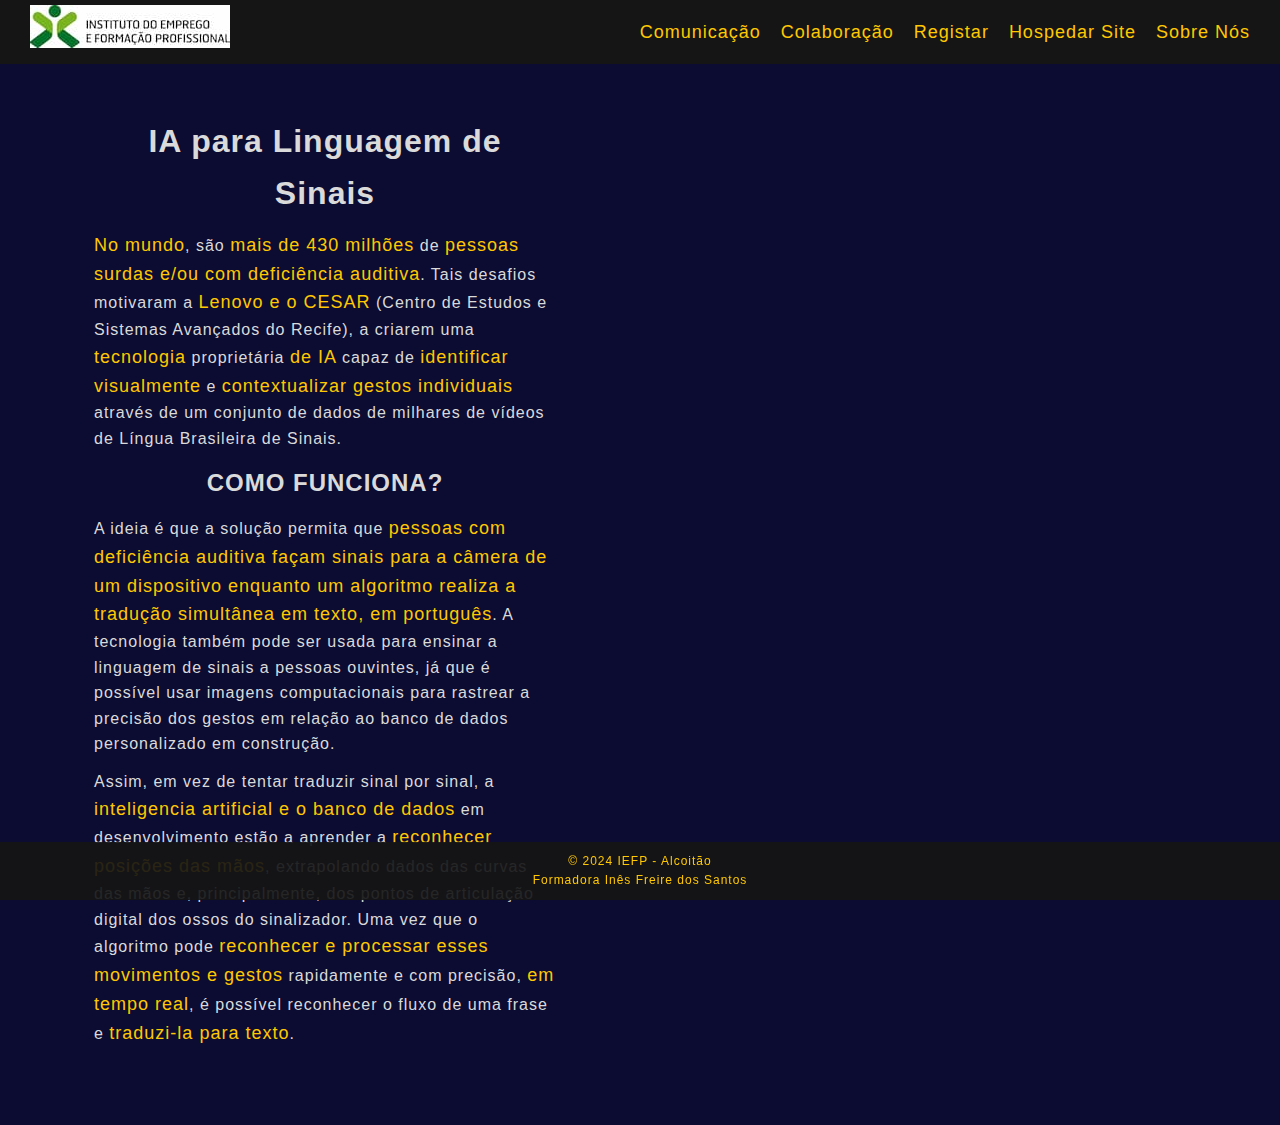
<file: index.html>
<!DOCTYPE html>
<html lang="en">
<head>
  <meta charset="UTF-8">
  <meta name="viewport" content="width=device-width, initial-scale=1.0">
  <title>IA para LS | Comunicação</title>
  <link rel="stylesheet" href="style.css">
  <link rel="shortcut icon" href="img/logo.jpeg" type="image/x-icon">
</head>
<body>
  <nav class="navbar">
    <div class="logo">
        <a href="https://iefponline.iefp.pt/IEFP/index2.jsp" target="_blank"><img src="img/logo_iefp.jpg" alt=""></a>
    </div>
    <ul class="nav-menu">
      <li><a href="index.html">Comunicação</a></li>
      <li><a href="colaboracao.html">Colaboração</a></li>
      <li><a href="registar.html">Registar</a></li>
      <li><a href="hospedagem.html">Hospedar Site</a></li>
      <li><a href="sobreNos.html">Sobre Nós</a></li>
    </ul>
  </nav>

  <main class="content">
    <div class="text-column">
        <h1>IA para Linguagem de Sinais</h1>
        <p>
          <span class="highlight">No mundo</span>, são <span class="highlight">mais de 430 milhões</span> de <span class="highlight">pessoas surdas e/ou com deficiência auditiva</span>.
          Tais desafios motivaram a <span class="highlight">Lenovo e o CESAR</span> (Centro de Estudos e Sistemas Avançados do Recife), a criarem uma <span class="highlight">tecnologia</span> proprietária <span class="highlight">de IA </span>capaz de <span class="highlight">identificar visualmente</span> e <span class="highlight">contextualizar gestos individuais</span> através de um conjunto de dados de milhares de vídeos de Língua Brasileira de Sinais.
        </p>

        <h2>COMO FUNCIONA?</h2>
        <p>
          A ideia é que a solução permita que <span class="highlight">pessoas com deficiência auditiva façam sinais para a câmera de um dispositivo enquanto um algoritmo realiza a tradução simultânea em texto, em português</span>.
          A tecnologia também pode ser usada para ensinar a linguagem de sinais a pessoas ouvintes, já que é possível usar imagens computacionais para rastrear a precisão dos gestos em relação ao banco de dados personalizado em construção.
        </p>
        <p>
          Assim, em vez de tentar traduzir sinal por sinal, a <span class="highlight">inteligencia artificial e o banco de dados</span> em desenvolvimento estão a aprender a <span class="highlight">reconhecer posições das mãos</span>, extrapolando dados das curvas das mãos e, principalmente, dos pontos de articulação digital dos ossos do sinalizador.
          Uma vez que o algoritmo pode <span class="highlight">reconhecer e processar esses movimentos e gestos</span> rapidamente e com precisão, <span class="highlight">em tempo real</span>, é possível reconhecer o fluxo de uma frase e <span class="highlight">traduzi-la para texto</span>.
        </p>
        <br>
    </div>
    <div class="image-column">
      <iframe width="700" height="500"
      src="https://www.youtube.com/embed/QOs41L3pW9k?si=VF_e07xD4rAh2Wi1" 
      title="Vídeo explicativo sobre a tecnologia de IA para surdos" frameborder="0" allow="accelerometer; autoplay; clipboard-write; encrypted-media; gyroscope; picture-in-picture; web-share" referrerpolicy="strict-origin-when-cross-origin" 
      allowfullscreen></iframe>
    </div>
  </main>

  <footer class="footer">
    <p>&copy; 2024 <a href="https://iefponline.iefp.pt/IEFP/centros-emprego-detalhe.do?idcentro=269" target="_blank">IEFP - Alcoitão</a> <br>
      Formadora Inês Freire dos Santos</p>
  </footer>
</body>
</html>
</file>
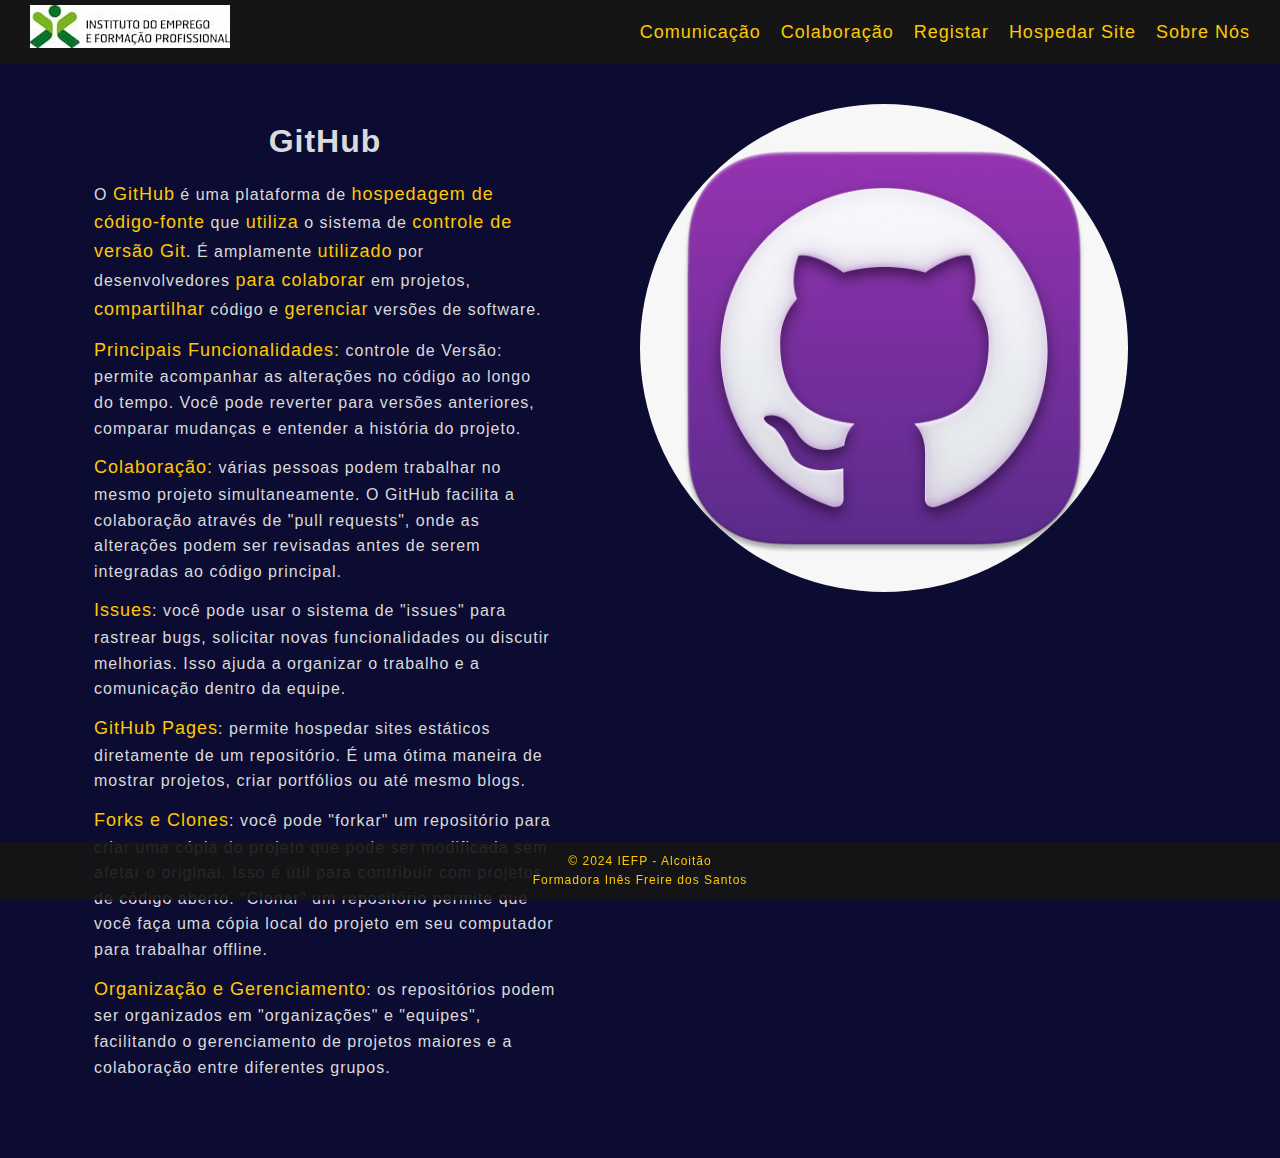
<file: colaboracao.html>
<!DOCTYPE html>
<html lang="en">
<head>
  <meta charset="UTF-8">
  <meta name="viewport" content="width=device-width, initial-scale=1.0">
  <title>GitHub | Colaboração</title>
  <link rel="stylesheet" href="style.css">
  <link rel="shortcut icon" href="img/logo.jpeg" type="image/x-icon">
</head>
<body>
  <nav class="navbar">
    <div class="logo">
        <a href="https://iefponline.iefp.pt/IEFP/index2.jsp" target="_blank"><img src="img/logo_iefp.jpg" alt=""></a>
    </div>
    <ul class="nav-menu">
      <li><a href="index.html">Comunicação</a></li>
      <li><a href="colaboracao.html">Colaboração</a></li>
      <li><a href="registar.html">Registar</a></li>
      <li><a href="hospedagem.html">Hospedar Site</a></li>
      <li><a href="sobreNos.html">Sobre Nós</a></li>
    </ul>
  </nav>

  <main class="content">
    <div class="text-column">
      <h1>GitHub</h1>
      <p>
        O <span class="highlight">GitHub</span> é uma plataforma de <span class="highlight">hospedagem de código-fonte</span> que <span class="highlight">utiliza</span> o sistema de <span class="highlight">controle de versão Git</span>. É amplamente <span class="highlight">utilizado</span> por desenvolvedores <span class="highlight">para colaborar</span> em projetos, <span class="highlight">compartilhar</span> código e <span class="highlight">gerenciar</span> versões de software.
      </p>
      <p>
        <span class="highlight">Principais Funcionalidades:</span>
        controle de Versão: permite acompanhar as alterações no código ao longo do tempo. Você pode reverter para versões anteriores, comparar mudanças e entender a história do projeto.
      </p>
      <p>
        <span class="highlight">Colaboração:</span> várias pessoas podem trabalhar no mesmo projeto simultaneamente. O GitHub facilita a colaboração através de "pull requests", onde as alterações podem ser revisadas antes de serem integradas ao código principal.
      </p>
      <p>
        <span class="highlight">Issues</span>: você pode usar o sistema de "issues" para rastrear bugs, solicitar novas funcionalidades ou discutir melhorias. Isso ajuda a organizar o trabalho e a comunicação dentro da equipe.
      </p>
      <p>
        <span class="highlight">GitHub Pages</span>: permite hospedar sites estáticos diretamente de um repositório. É uma ótima maneira de mostrar projetos, criar portfólios ou até mesmo blogs.
      </p>
      <p>
        <span class="highlight">Forks e Clones</span>: você pode "forkar" um repositório para criar uma cópia do projeto que pode ser modificada sem afetar o original. Isso é útil para contribuir com projetos de código aberto. "Clonar" um repositório permite que você faça uma cópia local do projeto em seu computador para trabalhar offline.
      </p>
      <p>
        <span class="highlight">Organização e Gerenciamento</span>: os repositórios podem ser organizados em "organizações" e "equipes", facilitando o gerenciamento de projetos maiores e a colaboração entre diferentes grupos.
      </p><br>
    </div>
    <div class="image-column img-rotate" >
        <img class="img-rotate" src="img/logo_github.jpeg" alt="Logo do GitHub" title="Logo do GitHub"/>
    </div>
  </main>

  <footer class="footer">
    <p>&copy; 2024  <a href="https://iefponline.iefp.pt/IEFP/centros-emprego-detalhe.do?idcentro=269" target="_blank">IEFP - Alcoitão</a> <br>
      Formadora Inês Freire dos Santos</p>
  </footer>
</body>
</html>
</file>
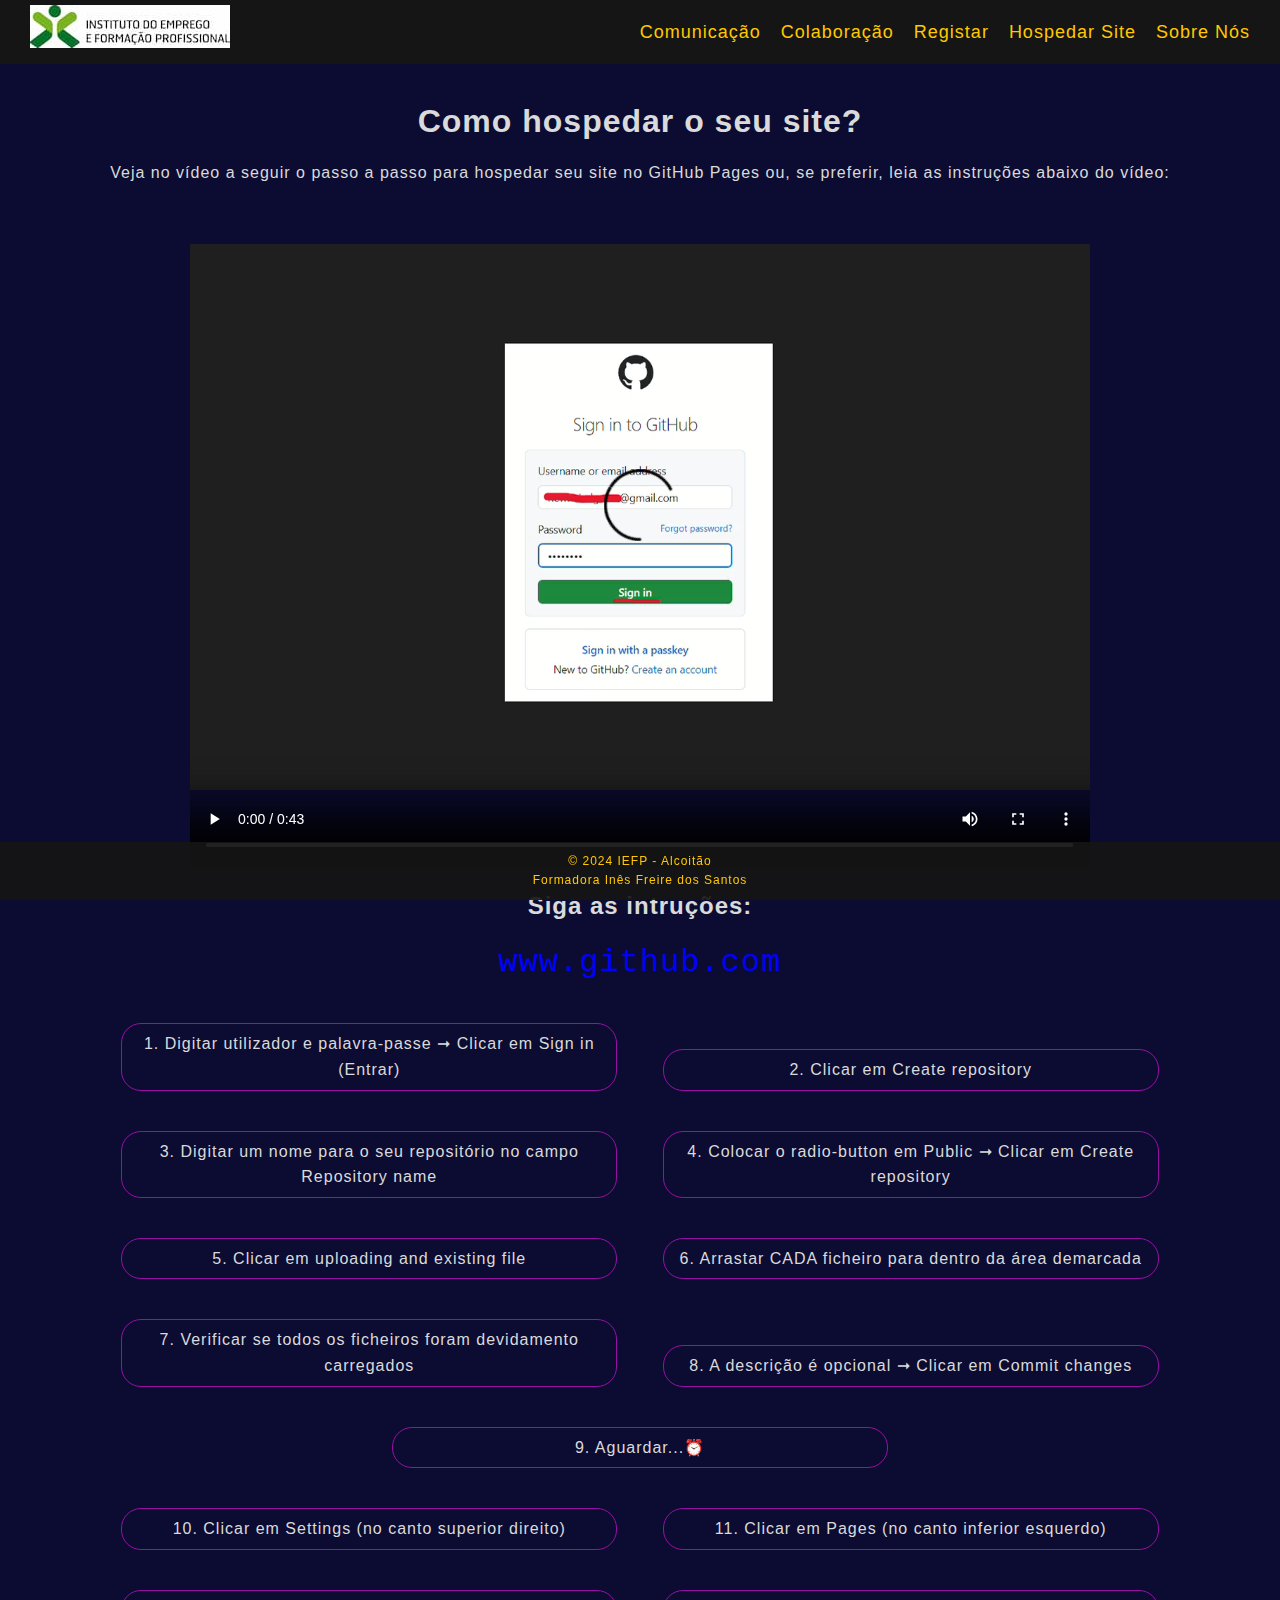
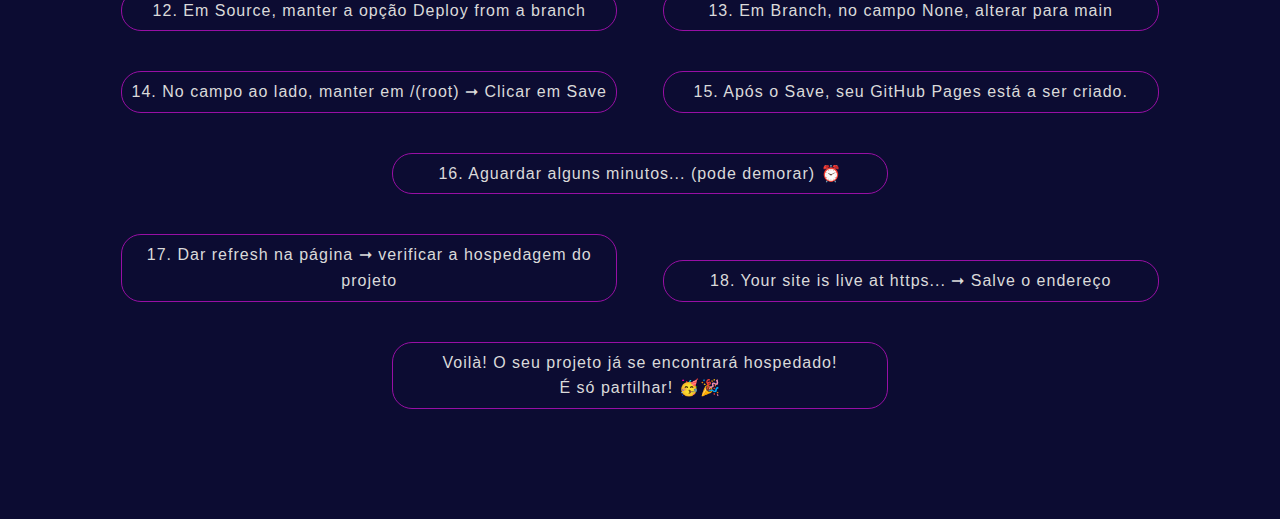
<file: hospedagem.html>
<!DOCTYPE html>
<html lang="en">
<head>
  <meta charset="UTF-8">
  <meta name="viewport" content="width=device-width, initial-scale=1.0">
  <title>GitHub Pages | Hospedagem</title>
  <link rel="stylesheet" href="style.css">
  <link rel="shortcut icon" href="img/logo.jpeg" type="image/x-icon">
</head>
<body>
  <nav class="navbar">
    <div class="logo">
        <a href="https://iefponline.iefp.pt/IEFP/index2.jsp" target="_blank"><img src="img/logo_iefp.jpg" alt=""></a>
    </div>
    <ul class="nav-menu">
      <li><a href="index.html">Comunicação</a></li>
      <li><a href="colaboracao.html">Colaboração</a></li>
      <li><a href="registar.html">Registar</a></li>
      <li><a href="hospedagem.html">Hospedar Site</a></li>
      <li><a href="sobreNos.html">Sobre Nós</a></li>
    </ul>
  </nav>

  <main class="video-page">
    <div>
      <h1>Como hospedar o seu site?</h1>
      <p>Veja no vídeo a seguir o passo a passo para hospedar seu site no GitHub Pages ou, se preferir, leia as instruções abaixo do vídeo:</p>
      <video class="redim2" src="videos/hospedar_git.mp4" controls></video>
    </div>
    <div>
      <h2>Siga as intruções:</h2>
      <p class="github-link"><a href="https://github.com/" target="_blank">www.github.com</a></p>
      <ol>
        <li class="item-background">1. Digitar utilizador e palavra-passe ➞ Clicar em Sign in (Entrar)</li>
        <li class="item-background">2. Clicar em Create repository</li>
        <li class="item-background">3. Digitar um nome para o seu repositório no campo Repository name</li>
        <li class="item-background">4. Colocar o radio-button em Public ➞ Clicar em Create repository</li>
        <li class="item-background">5. Clicar em uploading and existing file</li>
        <li class="item-background">6. Arrastar CADA ficheiro para dentro da área demarcada</li>
        <li class="item-background">7. Verificar se todos os ficheiros foram devidamento carregados</li>
        <li class="item-background">8. A descrição é opcional ➞ Clicar em Commit changes</li>
        <br>
        <li class="item-background">9. Aguardar...⏰</li>
        <br>
        <li class="item-background">10. Clicar em Settings (no canto superior direito)</li>
        <li class="item-background">11. Clicar em Pages (no canto inferior esquerdo)</li>
        <li class="item-background">12. Em Source, manter a opção Deploy from a branch</li>
        <li class="item-background">13. Em Branch, no campo None, alterar para main</li>
        <li class="item-background">14. No campo ao lado, manter em /(root) ➞ Clicar em Save</li>
        <li class="item-background">15. Após o Save, seu GitHub Pages está a ser criado.</li>
        <br>
        <li class="item-background">16. Aguardar alguns minutos... (pode demorar) ⏰</li>
        <br>
        <li class="item-background">17. Dar refresh na página ➞ verificar a hospedagem do projeto</li>
        <li class="item-background">18. Your site is live at https... ➞ Salve o endereço</li>
        <li class="item-background ready">Voilà! O seu projeto já se encontrará hospedado! <br> É só partilhar! 🥳🎉</li> 
      </ol>
    </div>
  </main>

  <footer class="footer">
    <p>&copy; 2024 <a href="https://iefponline.iefp.pt/IEFP/centros-emprego-detalhe.do?idcentro=269" target="_blank">IEFP - Alcoitão</a> <br>
    Formadora Inês Freire dos Santos</p>
  </footer>
</body>
</html>










<!-- <!DOCTYPE html>
<html lang="en">
<head>
  <meta charset="UTF-8">
  <meta name="viewport" content="width=device-width, initial-scale=1.0">
  <title>GitHub Pages | Hospedagem</title>
  <link rel="stylesheet" href="style.css">
  <link rel="shortcut icon" href="img/logo.jpeg" type="image/x-icon">
</head>
<body>
  <nav class="navbar">
    <div class="logo">
        <a href="https://iefponline.iefp.pt/IEFP/index2.jsp" target="_blank"><img src="img/logo_iefp.jpg" alt=""></a>
    </div>
    <ul class="nav-menu">
      <li><a href="index.html">Comunicação</a></li>
      <li><a href="colaboracao.html">Colaboração</a></li>
      <li><a href="registar.html">Registar</a></li>
      <li><a href="hospedagem.html">Hospedar Site</a></li>
      <li><a href="sobreNos.html">Sobre Nós</a></li>
    </ul>
  </nav>


  <main>
    <div>
      <h1>Como hospedar o seu site?</h1>
      <p>
        Lorem ipsum dolor sit amet consectetur, adipisicing elit. Aut, reiciendis, nihil impedit earum odio repellendus possimus labore perspiciatis maiores rem facere, ducimus tempora tempore temporibus. Iusto facilis vel sint fugiat pariatur eum aliquam nihil eligendi quia consequuntur. Neque, animi eos. Vero provident necessitatibus reprehenderit autem maxime magni, quam est doloremque?
        Lorem ipsum dolor sit amet consectetur adipisicing elit. Minus dolore, id maxime aperiam porro aliquid molestiae eligendi? Obcaecati dolor accusamus aperiam maxime! Non nesciunt eligendi, eum qui odit perferendis repudiandae fugiat sed eos quibusdam. Unde, ab et enim optio ullam tempore incidunt. Quidem non vitae quas officia velit nisi perferendis.
      </p>
      <p>
        Lorem ipsum dolor sit amet, consectetur adipisicing elit. Et sunt magni perspiciatis aliquam quo amet corrupti excepturi iure ea cupiditate accusamus blanditiis cum, at saepe illo minus voluptate aspernatur assumenda error! Id fugiat, ut vel ipsum sint veritatis, iste provident, quibusdam possimus magnam maiores sunt! Expedita autem repudiandae iusto reprehenderit.
        Lorem ipsum dolor sit amet consectetur adipisicing elit. Minus dolore, id maxime aperiam porro aliquid molestiae eligendi? Obcaecati dolor accusamus aperiam maxime! Non nesciunt eligendi, eum qui odit perferendis repudiandae fugiat sed eos quibusdam. Unde, ab et enim optio ullam tempore incidunt. Quidem non vitae quas officia velit nisi perferendis.
      </p>
    </div>
    <div>
      <h2>Passo a passo</h2>
      <p>
        Lorem ipsum dolor sit amet, consectetur adipisicing elit. Et sunt magni perspiciatis aliquam quo amet corrupti excepturi iure ea cupiditate accusamus blanditiis cum, at saepe illo minus voluptate aspernatur assumenda error! Id fugiat, ut vel ipsum sint veritatis, iste provident, quibusdam possimus magnam maiores sunt! Expedita autem repudiandae iusto reprehenderit.
        Lorem ipsum dolor sit amet consectetur adipisicing elit. Minus dolore, id maxime aperiam porro aliquid molestiae eligendi? Obcaecati dolor accusamus aperiam maxime! Non nesciunt eligendi, eum qui odit perferendis repudiandae fugiat sed eos quibusdam. Unde, ab et enim optio ullam tempore incidunt. Quidem non vitae quas officia velit nisi perferendis.
      </p>

      <ul class="passo">
        <li class="item-background">Passo 1 - Lorem ipsum dolor sit amet consectetur, adipisicing elit. Eaque dolor possimus officiis saepe asperiores dolorem sint perspiciatis dolorum quas! Aspernatur.
        </li>
        <li class="item-background">Passo 2 - Lorem ipsum dolor sit amet, consectetur adipisicing elit. Enim maxime deserunt autem hic ipsa vero!</li>
        <li class="item-background">Passo 3 - Lorem ipsum dolor, sit amet consectetur adipisicing elit. Quae laborum labore blanditiis voluptatum, eligendi unde, placeat nemo corrupti magni et dignissimos?</li>
        <li class="item-background">Passo 4 - Lorem ipsum, dolor sit amet consectetur adipisicing elit. Eos architecto officia numquam consequatur harum ducimus deleniti rem impedit.</li>
        <li class="item-background">Passo 5 - Lorem ipsum dolor sit amet consectetur adipisicing elit. Nam suscipit sapiente repellendus adipisci doloribus eum temporibus facere.</li>
        <li class="item-background">Passo 6 - Lorem ipsum dolor sit amet consectetur adipisicing elit. Vero mollitia officia recusandae consequuntur in, expedita optio velit cupiditate sapiente enim?</li>
        <li class="item-background">Passo 7 - Lorem ipsum dolor sit amet consectetur adipisicing elit. Quos id laboriosam, molestiae culpa magni odio?</li>
        <li class="item-background">Passo 8 - Lorem ipsum dolor sit amet consectetur adipisicing elit. Velit voluptas quibusdam fugit autem, consectetur voluptates inventore a aspernatur repellat fuga obcaecati.</li>
      </ul>
    </div>
    <div>
      <h2>Lorem</h2>
      <p>
        Lorem ipsum dolor sit amet, consectetur adipisicing elit. Et sunt magni perspiciatis aliquam quo amet corrupti excepturi iure ea cupiditate accusamus blanditiis cum, at saepe illo minus voluptate aspernatur assumenda error! Id fugiat, ut vel ipsum sint veritatis, iste provident, quibusdam possimus magnam maiores sunt! Expedita autem repudiandae iusto reprehenderit. Lorem ipsum, dolor sit amet consectetur adipisicing elit. A ea corporis architecto veniam, doloremque, doloribus ipsam necessitatibus quis fugiat, ex soluta tempore quam ipsa. Laboriosam quam doloremque, vel possimus, nisi, dignissimos quod temporibus voluptatum veniam sed dolorem recusandae voluptate eum vitae at illo deserunt. Similique qui sed possimus vero quidem.
      </p>
      <p>
        Lorem ipsum dolor sit amet consectetur adipisicing elit. Quasi laboriosam fugit rem omnis dicta veniam ex obcaecati, aliquam, perspiciatis sunt at pariatur. Aliquam nesciunt repellat eum cupiditate eveniet exercitationem molestiae non obcaecati quis. Culpa vero ipsam odit! Tenetur, ipsa quidem! Cumque esse at beatae aut sequi cupiditate quae iusto impedit iste commodi provident placeat voluptatum aperiam tempora, totam porro, ipsam velit deserunt mollitia tempore? Animi quia quis distinctio atque ad ex quod dicta omnis cupiditate veniam, sequi iure fugiat eligendi! Placeat at excepturi doloribus maxime iure illum sequi provident fuga deleniti unde. Minus quo quaerat at, est blanditiis voluptatibus dolores.
      </p>
      <h2>Acompanhe o vídeo</h2>
    </div>
    <div class="video-page">
        <video src="videos/criar_conta.mp4" controls></video>
    </div>
  </main>

  <footer class="footer">
    <p>&copy; 2024 <a href="https://iefponline.iefp.pt/IEFP/centros-emprego-detalhe.do?idcentro=269" target="_blank">IEFP - Alcoitão</a> <br>
      Formadora Inês Filipa dos Santos</p>
  </footer>
</body>
</html> -->
</file>
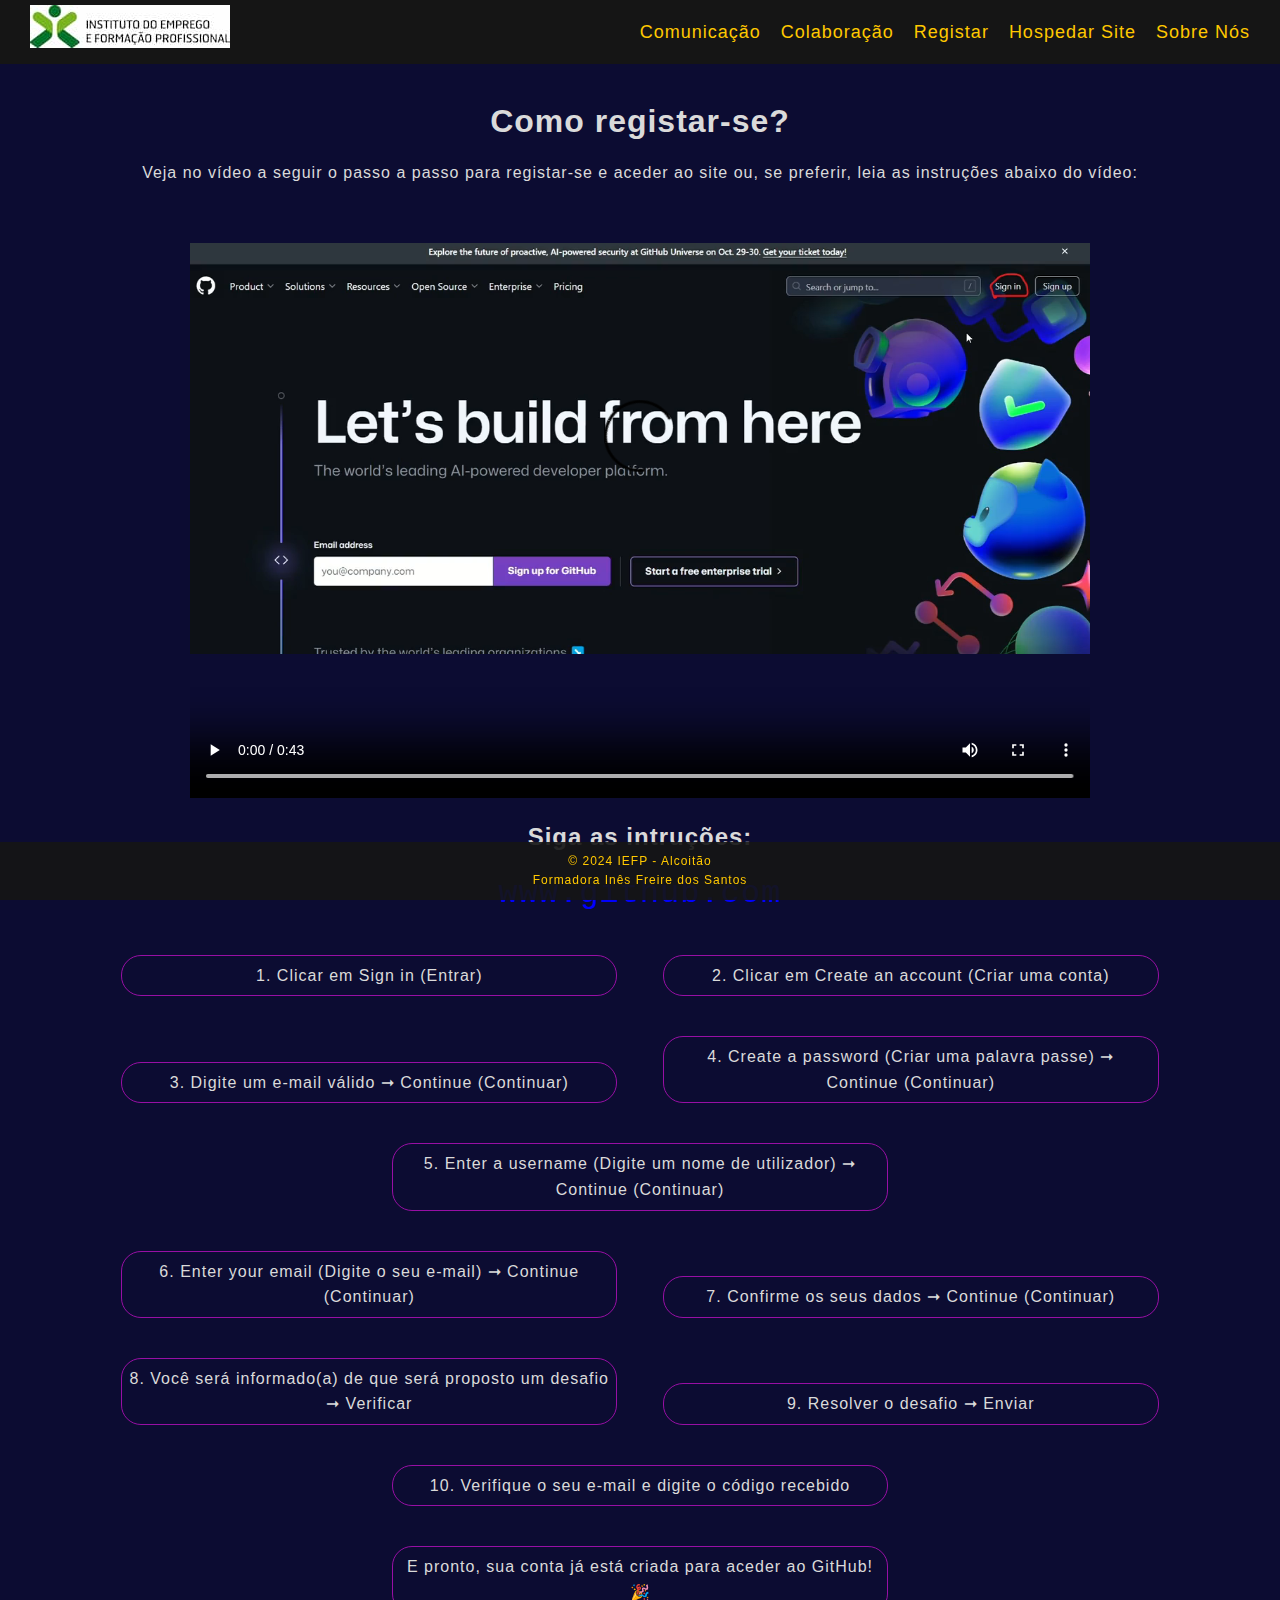
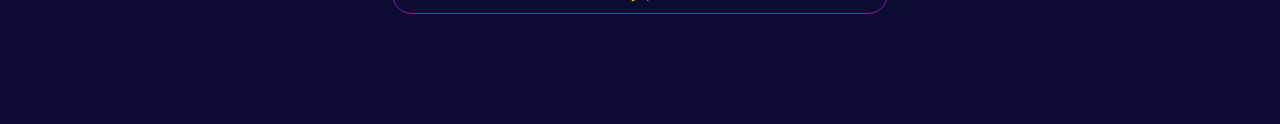
<file: registar.html>
<!DOCTYPE html>
<html lang="en">
<head>
  <meta charset="UTF-8">
  <meta name="viewport" content="width=device-width, initial-scale=1.0">
  <title>GitHub Pages | Registo</title>
  <link rel="stylesheet" href="style.css">
  <link rel="shortcut icon" href="img/logo.jpeg" type="image/x-icon">
</head>
<body>
  <nav class="navbar">
    <div class="logo">
        <a href="https://iefponline.iefp.pt/IEFP/index2.jsp" target="_blank"><img src="img/logo_iefp.jpg" alt=""></a>
    </div>
    <ul class="nav-menu">
      <li><a href="index.html">Comunicação</a></li>
      <li><a href="colaboracao.html">Colaboração</a></li>
      <li><a href="registar.html">Registar</a></li>
      <li><a href="hospedagem.html">Hospedar Site</a></li>
      <li><a href="sobreNos.html">Sobre Nós</a></li>
    </ul>
  </nav>

  <main class="video-page">
    <div>
      <h1>Como registar-se?</h1>
      <p>Veja no vídeo a seguir o passo a passo para registar-se e aceder ao site ou, se preferir, leia as instruções abaixo do vídeo:</p>
      <br><br>
      <video class="redim" src="videos/criar_conta.mp4" controls></video>
    </div>
    <div>
      <h2>Siga as intruções:</h2>
      <p class="github-link"><a href="https://github.com/" target="_blank">www.github.com</a></p>
      <ol>
        <li class="item-background">1. Clicar em Sign in (Entrar)</li>
        <li class="item-background">2. Clicar em Create an account (Criar uma conta)</li>
        <li class="item-background">3. Digite um e-mail válido ➞ Continue (Continuar)</li>
        <li class="item-background">4. Create a password (Criar uma palavra passe) ➞ Continue (Continuar)</li>
        <li class="item-background">5. Enter a username (Digite um nome de utilizador) ➞ Continue (Continuar)</li>
        <br>
        <li class="item-background">6. Enter your email (Digite o seu e-mail) ➞ Continue (Continuar)</li>
        <li class="item-background">7. Confirme os seus dados ➞ Continue (Continuar)</li>
        <li class="item-background">8. Você será informado(a) de que será proposto um desafio ➞ Verificar</li>
        <li class="item-background">9. Resolver o desafio ➞ Enviar</li>
        <li class="item-background">10. Verifique o seu e-mail e digite o código recebido</li>
        <br>
        <li class="item-background ready">E pronto, sua conta já está criada para aceder ao GitHub! 🎉</li>
      </ol>
    </div>
  </main>

  <footer class="footer">
    <p>&copy; 2024 <a href="https://iefponline.iefp.pt/IEFP/centros-emprego-detalhe.do?idcentro=269" target="_blank">IEFP - Alcoitão</a><br>
    Formadora Inês Freire dos Santos</p>
  </footer>
</body>
</html>
</file>
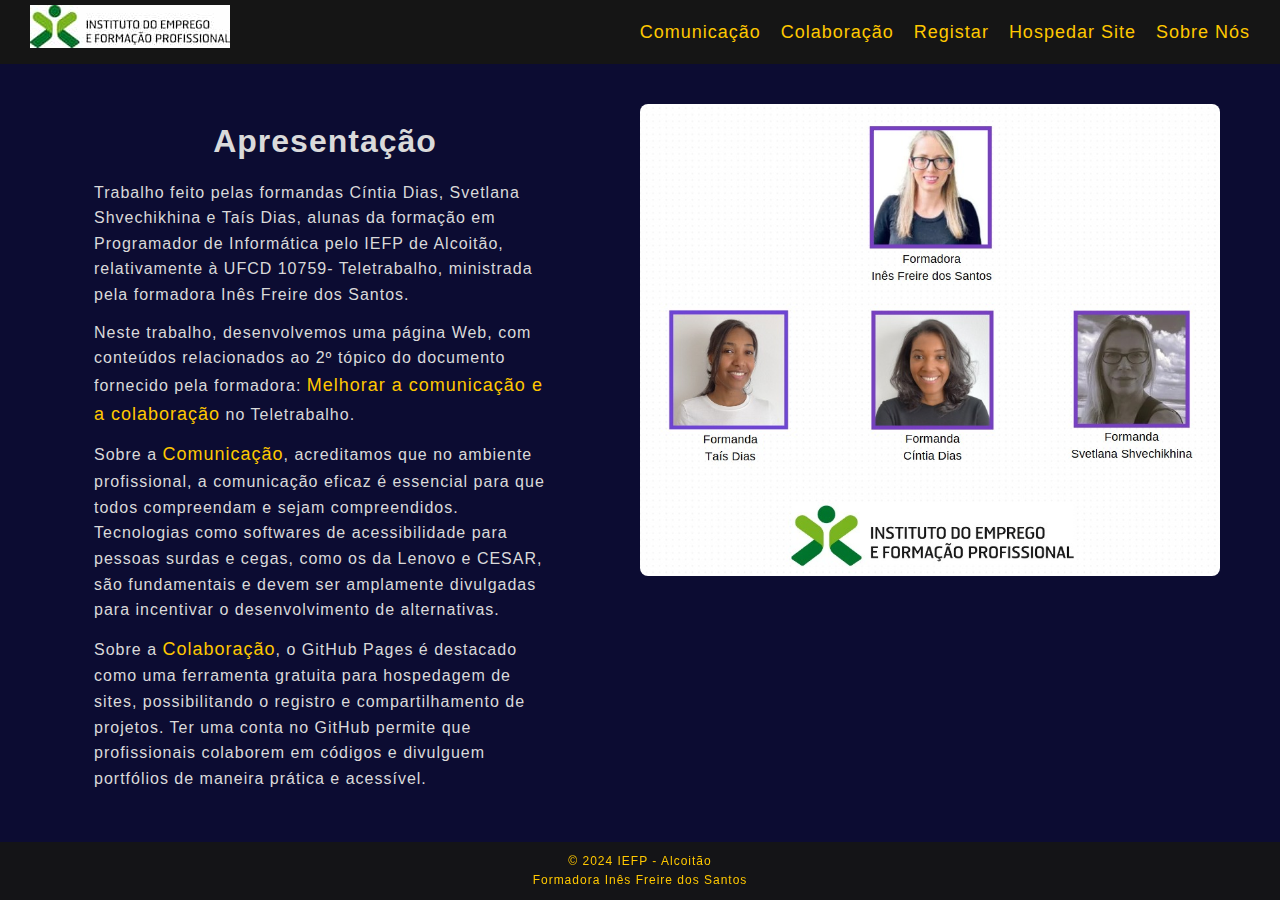
<file: sobreNos.html>
<!DOCTYPE html>
<html lang="en">
<head>
  <meta charset="UTF-8">
  <meta name="viewport" content="width=device-width, initial-scale=1.0">
  <title>Sobre Nós</title>
  <link rel="stylesheet" href="style.css">
  <link rel="shortcut icon" href="img/logo.jpeg" type="image/x-icon">
</head>
<body>
  <nav class="navbar">
    <div class="logo">
        <a href="https://iefponline.iefp.pt/IEFP/index2.jsp" target="_blank"><img src="img/logo_iefp.jpg" alt=""></a>
    </div>
    <ul class="nav-menu">
      <li><a href="index.html">Comunicação</a></li>
      <li><a href="colaboracao.html">Colaboração</a></li>
      <li><a href="registar.html">Registar</a></li>
      <li><a href="hospedagem.html">Hospedar Site</a></li>
      <li><a href="sobreNos.html">Sobre Nós</a></li>
    </ul>
  </nav>

  <main class="content">
    <div class="text-column">
        <h1>Apresentação</h1>
        <p>
          Trabalho feito pelas formandas Cíntia Dias, Svetlana Shvechikhina e Taís Dias, alunas da formação em Programador de Informática pelo IEFP de Alcoitão, relativamente à UFCD 10759- Teletrabalho, ministrada pela formadora Inês Freire dos Santos. 
        </p>
        <p>
          Neste trabalho, desenvolvemos uma página Web, com conteúdos relacionados ao 2º tópico do documento fornecido pela formadora: <span class="highlight">Melhorar a comunicação e a colaboração</span> no Teletrabalho. 
        </p>
        <p>
          Sobre a <span class="highlight">Comunicação</span>, acreditamos que no ambiente profissional, a comunicação eficaz é essencial para que todos compreendam e sejam compreendidos. Tecnologias como softwares de acessibilidade para pessoas surdas e cegas, como os da Lenovo e CESAR, são fundamentais e devem ser amplamente divulgadas para incentivar o desenvolvimento de alternativas. 
        </p>
        <p>
          Sobre a <span class="highlight">Colaboração</span>, o GitHub Pages é destacado como uma ferramenta gratuita para hospedagem de sites, possibilitando o registro e compartilhamento de projetos. Ter uma conta no GitHub permite que profissionais colaborem em códigos e divulguem portfólios de maneira prática e acessível. 
        </p><br>
    </div>
    <div class="image-column">
        <img src="img/painel.jpeg" alt="Fotos da Formadora e das Formandas" title="Fotos da Formadora e das Formandas"/>
    </div>
  </main>

  <footer class="footer">
    <p>&copy; 2024  <a href="https://iefponline.iefp.pt/IEFP/centros-emprego-detalhe.do?idcentro=269" target="_blank">IEFP - Alcoitão</a> <br>
      Formadora Inês Freire dos Santos</p>
  </footer>
</body>
</html>
</file>
<file: style.css>
* {
  margin: 0;
  padding: 0;
  box-sizing: border-box;
}

body {
  font-family: Arial, sans-serif;
  letter-spacing: 1px;
  line-height: 1.6;
  background-color: rgb(12, 12, 50);
  color: #dadada;
  grid-column: 2f;
}


.navbar {
  display: flex;
  justify-content: space-between;
  align-items: center;
  background-color: #151515;
  padding: 5px 30px;
}

.navbar .logo a {
  color: rgb(255, 200, 0);
  font-size: 24px;
  text-decoration: none;
}

.nav-menu {
  list-style-type: none;
  display: flex;
  gap: 20px;
}

.nav-menu li a {
  color: rgb(255, 200, 0);
  text-decoration: none;
  font-size: 18px;
  transition-duration: 0.5s;
}

.nav-menu li a:hover {
  color: #ddd;
  border: 4px outset rgb(255, 200, 0);
  padding: 5px;
  transition-duration: 0.5s;
}


/* Layout de duas colunas no main */
.content {
  display: flex;
  justify-content: space-between;
  align-items: flex-start;
  padding: 40px 30px;
}

.text-column {
  width: 50%;
  padding-right: 20px;
}

.image-column {
  width: 50%;
}

.image-column img {
  width: 95%;
  height: auto;
  border-radius: 8px;
}

.img-rotate img {
  border-radius: 50%;
  width: 80%;
}

.img-rotate:hover {
  border-radius: 50%;
  transition-duration: 0.75s;
  transform: rotateY(-180deg);
}

.video-page {
  text-align: center;
  padding: 20px;
  width: 100%;
}

.redim {
  margin-top: -150px;
  width: 900px;
  height: 700px;
}

.redim2 {
  margin-top: -30px;
  width: 900px;
  height: 700px;
}

h1, h2, p, .passo li {
  margin: 0.75rem 4rem;
}

h1, h2 {
  text-align: center;
}

.aceda {
  font-size: 30px;
}

.item-background {
  width: auto; /* Deixe o tamanho dos itens automático */
  display: inline-block;
  width: 40%;
  border: 1px solid rgb(152, 15, 164);
  border-radius: 20px;
  text-align: center;
  margin: 20px;
  padding: 7px;
}

.item-background:hover {
  background: linear-gradient(90deg, #999edd7c, rgb(152, 15, 164));
  cursor: grab;
  box-shadow: 0 0 10px blueviolet;
}

.ready {
  transition-duration: .5s;
}

.ready:hover {
  transition-duration: .5s;
  padding: 1.5rem;
  border-radius: 50px;
  background: linear-gradient(90deg, rgb(152, 15, 164), #999edd7c);
  box-shadow: 10px 10px 50px blueviolet;
}

.highlight {
  font-size: 18px;
  color: rgb(255, 200, 0);
}

.github-link a {
  font-size: 2rem;
  color: blue;
  font-family: 'Courier New', Courier, monospace;
  text-decoration: none;
  transition-duration: .5s;
}

.github-link a:hover {
  font-size: 3rem;
  color: rgb(152, 15, 164);
  transition-duration: .5s;
}

ol {
  margin: 15px 0px 70px 0px;
}


.footer a {
  text-decoration: none;
  color: rgb(255, 200, 0);
}

.footer a:hover {
  text-decoration: underline;
  color: rgb(255, 200, 0);
}

.footer {
  background-color: #151515e9;
  color: rgb(255, 200, 0);
  text-align: center;
  padding: px 0;
  position: fixed;
  bottom: 0;
  width: 100%;
  font-size: 12px;
}

.footer p {
  margin: 10px;
}
</file>
